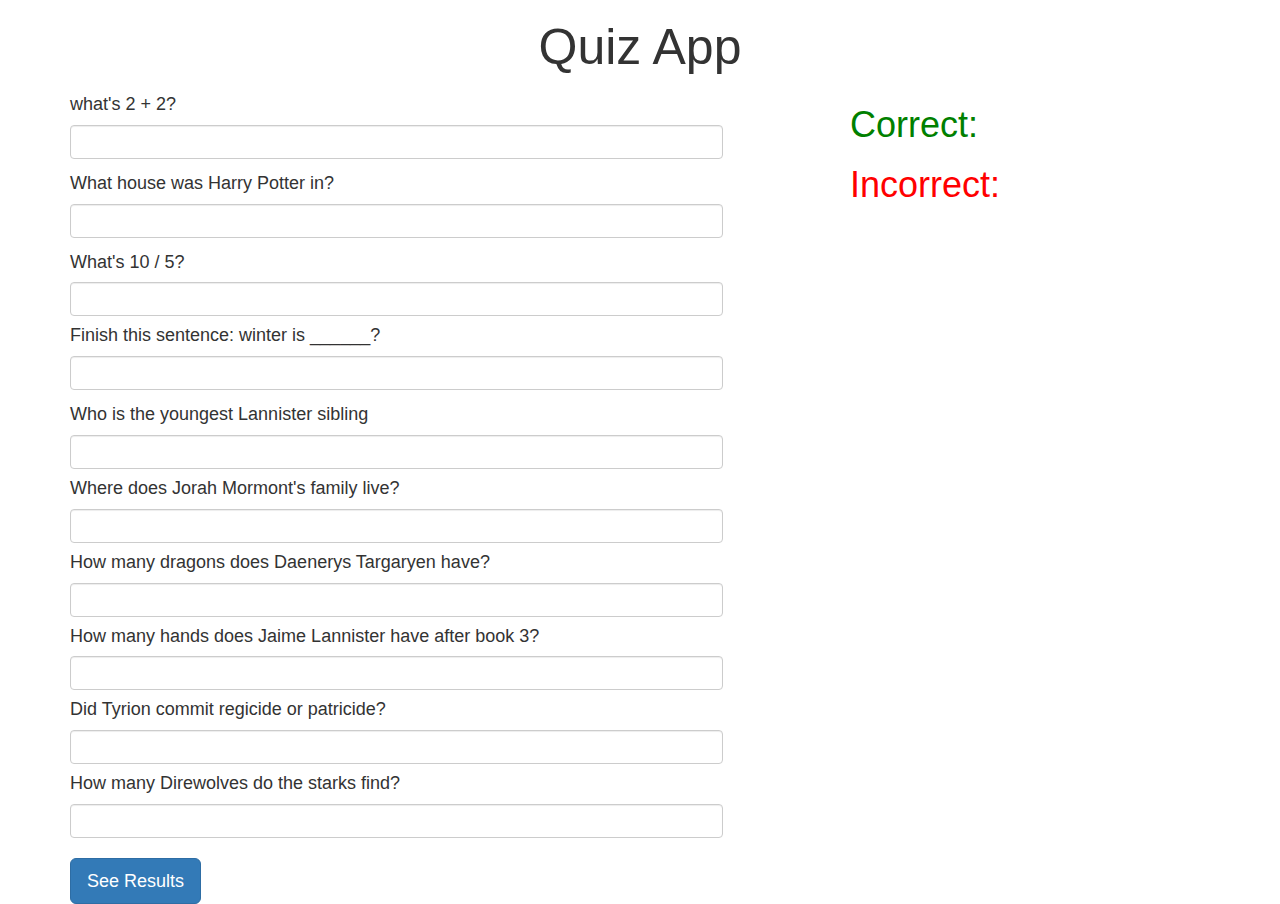
<file: img/quiz.html>
<!DOCTYPE html>
<!-- saved from url=(0030)http://codifyacademy.com/quiz/ -->
<html><head><meta http-equiv="Content-Type" content="text/html; charset=UTF-8">
	<title></title>
	<link rel="stylesheet" href="./quiz_files/main.css">
	<link rel="stylesheet" href="./quiz_files/bootstrap.css">
</head>
<body>
	<div class="container">
		<h1 class="title">Quiz App</h1>
		<div class="row">
			<form class="col-sm-7">
				<div class="form-group">
					<h4 id="question0">what's 2 + 2?</h4>
					<input id="answer0" type="text" class="form-control">
				</div>
				<div class="form-group">
					<h4 id="question1">What house was Harry Potter in?</h4>
					<input id="answer1" type="text" class="form-control">
				</div>
				<div>
					<h4 id="question2">What's 10 / 5?</h4>
					<input id="answer2" type="text" class="form-control">
				</div>
				<div class="form-group">
					<h4 id="question3">Finish this sentence: winter is ______?</h4>
					<input id="answer3" type="text" class="form-control">
				</div>
				<div>
					<h4 id="question4">Who is the youngest Lannister sibling</h4>
					<input id="answer4" type="text" class="form-control">
				</div>
				<div>
					<h4 id="question5">Where does Jorah Mormont's family live?</h4>
					<input id="answer5" type="text" class="form-control">
				</div>
				<div>
					<h4 id="question6">How many dragons does Daenerys Targaryen have?</h4>
					<input id="answer6" type="text" class="form-control">
				</div>
				<div>
					<h4 id="question7">How many hands does Jaime Lannister have after book 3?</h4>
					<input id="answer7" type="text" class="form-control">
				</div>
				<div>
					<h4 id="question8">Did Tyrion commit regicide or patricide?</h4>
					<input id="answer8" type="text" class="form-control">
				</div>
				<div>
					<h4 id="question9">How many Direwolves do the starks find?</h4>
					<input id="answer9" type="text" class="form-control">
				</div>
				<br>
				<button type="button" onclick="testResults()" class="btn btn-primary btn-lg">See Results</button>
			</form>
			<div class="col-sm-2 col-sm-offset-1">
				<h1 class="correct">Correct: <span id="correct"></span></h1>
				<h1 class="incorrect">Incorrect:  <span id="incorrect"></span></h1>
			</div>
		</div>
	</div>
	<script src="./quiz_files/main.js"></script>

</body></html>
</file>
<file: img/quiz_files/main.css>
.title {
	text-align:center;
	font-size:50px;
}
.correct {
	color:green;
}

.incorrect {
	color:red;
}

h1.correct, h1.incorrect {
	width:250px;
}
</file>
